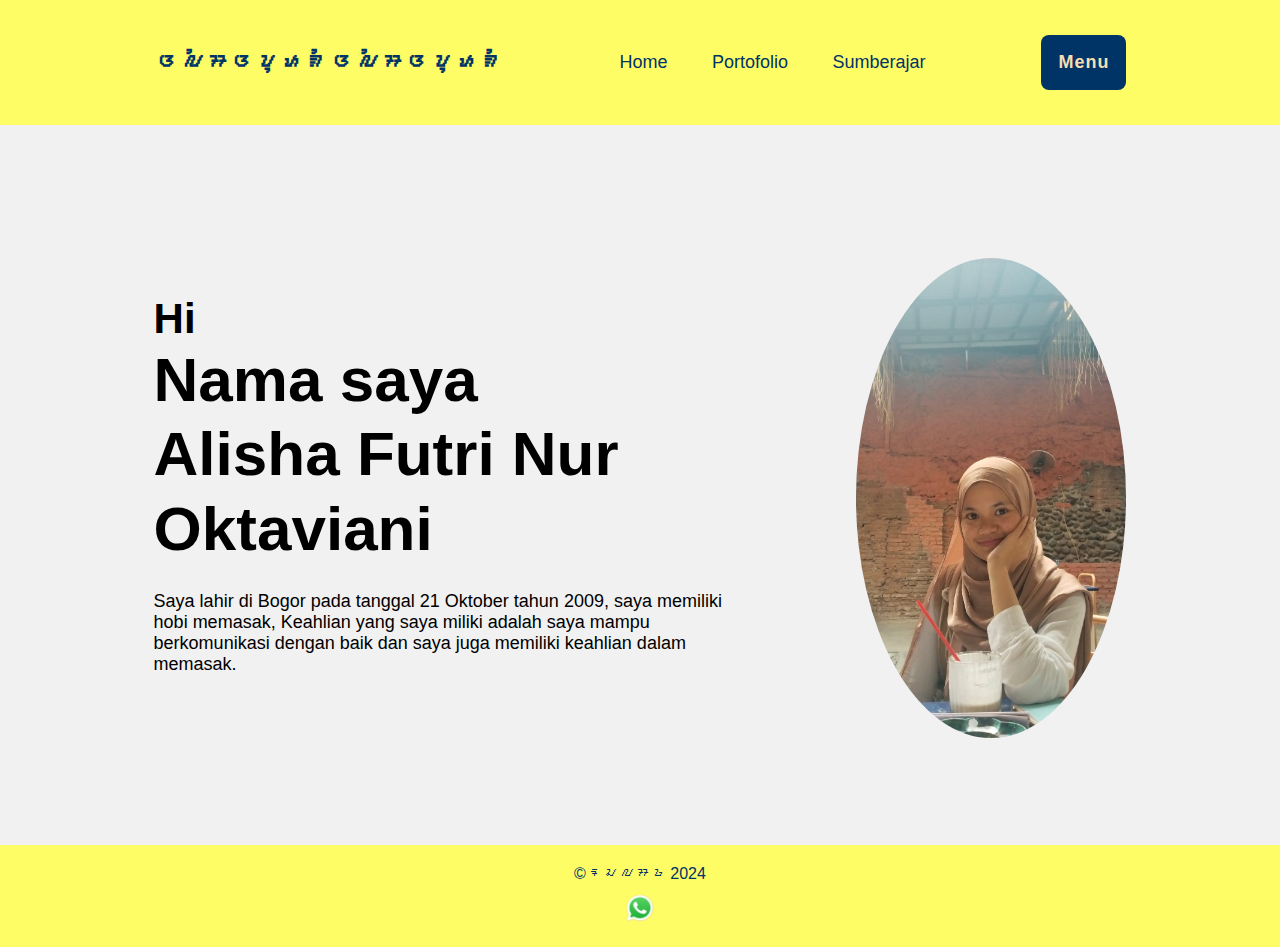
<file: index.html>
<!DOCTYPE html>
<html lang="en">
  <head>
    <meta charset="UTF-8" />
    <meta name="viewport" content="width=device-width, initial-scale=1.0" />
    <title>ᮝᮃᮎᮃᮜᮤᮞᮃ</title>
    <link rel="icon" href="5c1b9276458aa1c58b1d47d9cf1a476e.jpg" />
    <link rel="stylesheet" href="Personal web.css" />
    <link href="https://unpkg.com/boxicons@2.1.4/css/boxicons.min.css" rel="stylesheet" />
  </head>
  <body>
    <header class="header">
      <a href="#" class="logo"><span>ᮃᮜᮤᮞᮃᮖᮥᮒᮿᮤ</span>ᮃᮜᮤᮞᮃᮖᮥᮒᮿᮤ</a>
      <nav class="navbar">
        <a href="Personal web.html" class="active">Home</a>
        <a href="portofolio.html">Portofolio</a>
        <a href="sumberajar.html">Sumberajar</a>
      </nav>
      <div class="dropdown">
        <button class="dropbtn">Menu</button>
        <div class="dropdown-content">
          <a href="PIPAS.html">PIPAS</a>
          <a href="B.sunda.html">B Sunda</a>
          <a href="Sejarah.html">Sejarah</a>
        </div>
      </div>
    </header>
    <section class="home">
      <div class="home-content">
        <h3>Hi</h3>

        <h1>Nama saya<br />Alisha Futri Nur Oktaviani</h1>

        <p>Saya lahir di Bogor pada tanggal 21 Oktober tahun 2009, saya memiliki hobi memasak, Keahlian yang saya miliki adalah saya mampu berkomunikasi dengan baik dan saya juga memiliki keahlian dalam memasak.</p>
      </div>
      <div class="img-box">
        <img src="shasha.jpg" alt="cantiknya" />
      </div>
    </section>
    <footer>
      <div class="footer-content">
        <p>&copy;ᮛᮎᮜᮞᮌ 2024</p>
        <a href="https://wa.me/6283806401648" target="_blank" class="whatsapp-icon">
          <img src="wa.webp" alt="WhatsApp" />
        </a>
      </div>
    </footer>
  </body>
</html>
</file>
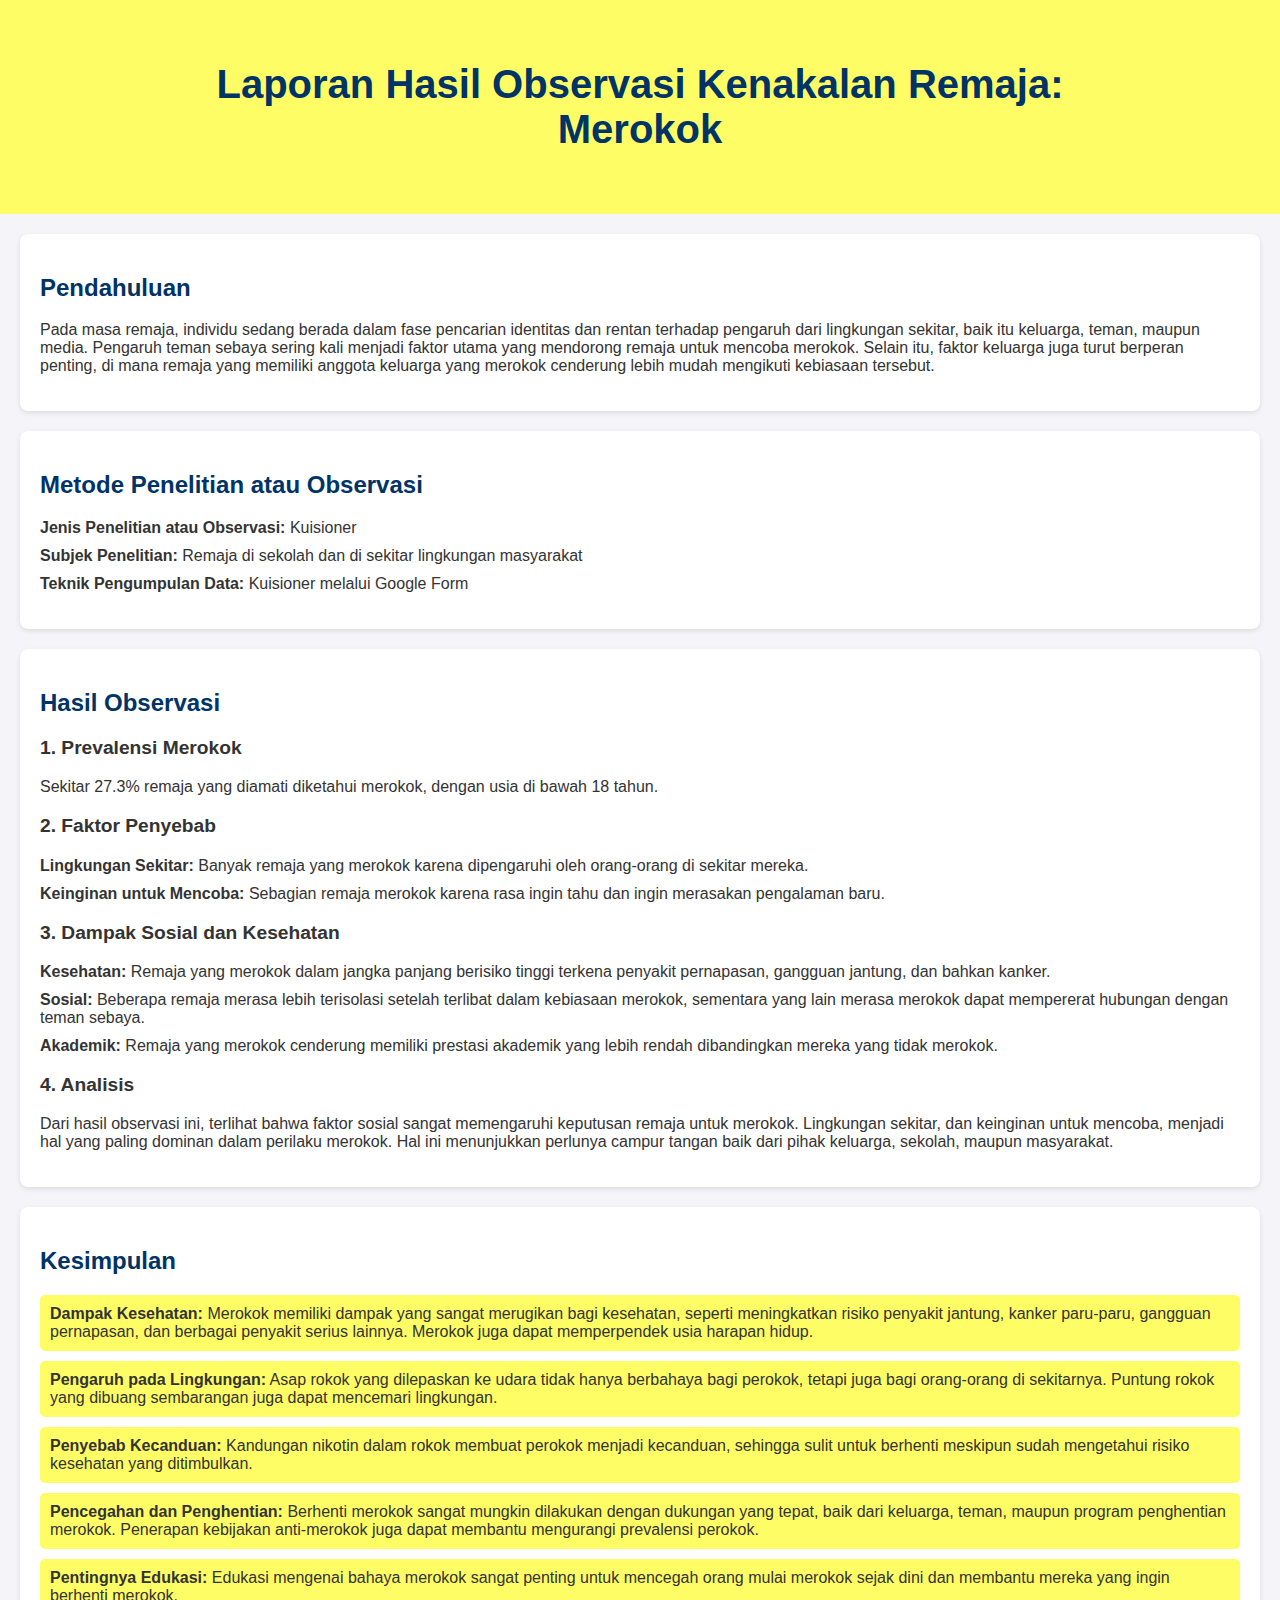
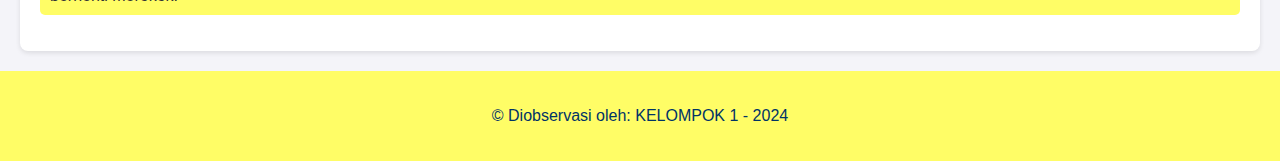
<file: PIPAS.html>
<!DOCTYPE html>
<html lang="id">
  <head>
    <meta charset="UTF-8" />
    <meta name="viewport" content="width=device-width, initial-scale=1.0" />
    <title>ᮝᮃᮎᮃᮜᮤᮞᮃ</title>
    <link rel="icon" href="5c1b9276458aa1c58b1d47d9cf1a476e.jpg" />
    <link rel="stylesheet" href="PIPAS.css" />
    <title>Laporan Hasil Observasi Kenakalan Remaja: Merokok</title>
  </head>
  <body>
    <header>
      <h1>Laporan Hasil Observasi Kenakalan Remaja: Merokok</h1>
    </header>

    <section id="pendahuluan">
      <h2>Pendahuluan</h2>
      <p>
        Pada masa remaja, individu sedang berada dalam fase pencarian identitas dan rentan terhadap pengaruh dari lingkungan sekitar, baik itu keluarga, teman, maupun media. Pengaruh teman sebaya sering kali menjadi faktor utama yang
        mendorong remaja untuk mencoba merokok. Selain itu, faktor keluarga juga turut berperan penting, di mana remaja yang memiliki anggota keluarga yang merokok cenderung lebih mudah mengikuti kebiasaan tersebut.
      </p>
    </section>

    <section id="metode">
      <h2>Metode Penelitian atau Observasi</h2>
      <ul>
        <li><strong>Jenis Penelitian atau Observasi:</strong> Kuisioner</li>
        <li><strong>Subjek Penelitian:</strong> Remaja di sekolah dan di sekitar lingkungan masyarakat</li>
        <li><strong>Teknik Pengumpulan Data:</strong> Kuisioner melalui Google Form</li>
      </ul>
    </section>

    <section id="hasil">
      <h2>Hasil Observasi</h2>
      <h3>1. Prevalensi Merokok</h3>
      <p>Sekitar 27.3% remaja yang diamati diketahui merokok, dengan usia di bawah 18 tahun.</p>

      <h3>2. Faktor Penyebab</h3>
      <ul>
        <li><strong>Lingkungan Sekitar:</strong> Banyak remaja yang merokok karena dipengaruhi oleh orang-orang di sekitar mereka.</li>
        <li><strong>Keinginan untuk Mencoba:</strong> Sebagian remaja merokok karena rasa ingin tahu dan ingin merasakan pengalaman baru.</li>
      </ul>

      <h3>3. Dampak Sosial dan Kesehatan</h3>
      <ul>
        <li><strong>Kesehatan:</strong> Remaja yang merokok dalam jangka panjang berisiko tinggi terkena penyakit pernapasan, gangguan jantung, dan bahkan kanker.</li>
        <li><strong>Sosial:</strong> Beberapa remaja merasa lebih terisolasi setelah terlibat dalam kebiasaan merokok, sementara yang lain merasa merokok dapat mempererat hubungan dengan teman sebaya.</li>
        <li><strong>Akademik:</strong> Remaja yang merokok cenderung memiliki prestasi akademik yang lebih rendah dibandingkan mereka yang tidak merokok.</li>
      </ul>

      <h3>4. Analisis</h3>
      <p>
        Dari hasil observasi ini, terlihat bahwa faktor sosial sangat memengaruhi keputusan remaja untuk merokok. Lingkungan sekitar, dan keinginan untuk mencoba, menjadi hal yang paling dominan dalam perilaku merokok. Hal ini menunjukkan
        perlunya campur tangan baik dari pihak keluarga, sekolah, maupun masyarakat.
      </p>
    </section>

    <section id="kesimpulan">
      <h2>Kesimpulan</h2>
      <ul>
        <li>
          <strong>Dampak Kesehatan:</strong> Merokok memiliki dampak yang sangat merugikan bagi kesehatan, seperti meningkatkan risiko penyakit jantung, kanker paru-paru, gangguan pernapasan, dan berbagai penyakit serius lainnya. Merokok
          juga dapat memperpendek usia harapan hidup.
        </li>
        <li>
          <strong>Pengaruh pada Lingkungan:</strong> Asap rokok yang dilepaskan ke udara tidak hanya berbahaya bagi perokok, tetapi juga bagi orang-orang di sekitarnya. Puntung rokok yang dibuang sembarangan juga dapat mencemari lingkungan.
        </li>
        <li><strong>Penyebab Kecanduan:</strong> Kandungan nikotin dalam rokok membuat perokok menjadi kecanduan, sehingga sulit untuk berhenti meskipun sudah mengetahui risiko kesehatan yang ditimbulkan.</li>
        <li>
          <strong>Pencegahan dan Penghentian:</strong> Berhenti merokok sangat mungkin dilakukan dengan dukungan yang tepat, baik dari keluarga, teman, maupun program penghentian merokok. Penerapan kebijakan anti-merokok juga dapat membantu
          mengurangi prevalensi perokok.
        </li>
        <li><strong>Pentingnya Edukasi:</strong> Edukasi mengenai bahaya merokok sangat penting untuk mencegah orang mulai merokok sejak dini dan membantu mereka yang ingin berhenti merokok.</li>
      </ul>
    </section>
    <footer>
      <p>&copy; Diobservasi oleh: KELOMPOK 1 - 2024</p>
    </footer>
  </body>
</html>
</file>
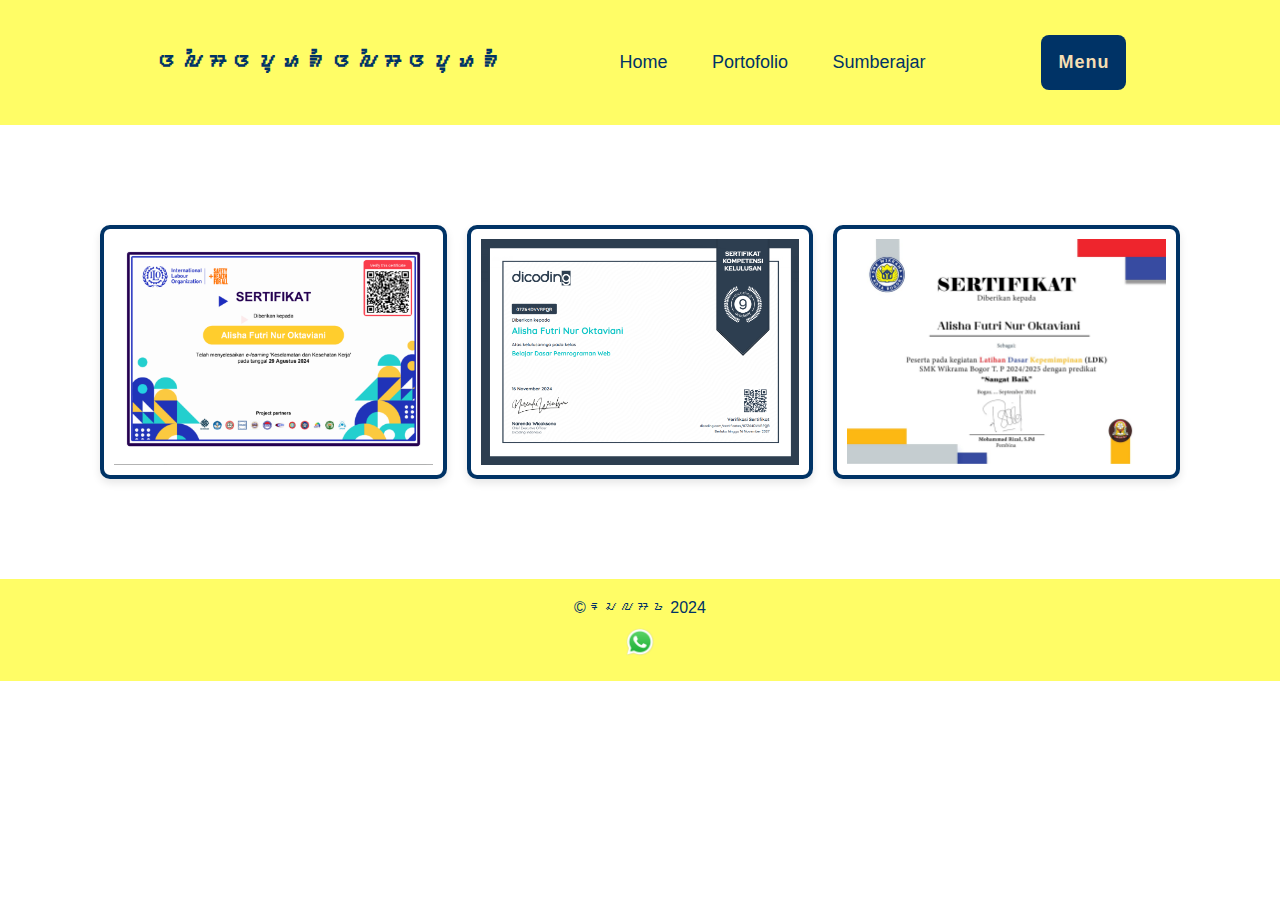
<file: portofolio.html>
<!DOCTYPE html>
<html lang="en">
  <head>
    <meta charset="UTF-8" />
    <meta name="viewport" content="width=device-width, initial-scale=1.0" />
    <title>ᮝᮃᮎᮃᮜᮤᮞᮃ</title>
    <link rel="icon" href="5c1b9276458aa1c58b1d47d9cf1a476e.jpg" />
    <link rel="stylesheet" href="Portofolio.css" />
    <link href="https://unpkg.com/boxicons@2.1.4/css/boxicons.min.css" rel="stylesheet" />
  </head>
  <body>
    <header class="header">
      <a href="#" class="logo"><span>ᮃᮜᮤᮞᮃᮖᮥᮒᮿᮤ</span>ᮃᮜᮤᮞᮃᮖᮥᮒᮿᮤ</a>
      <nav class="navbar">
        <a href="Personal web.html" class="active">Home</a>
        <a href="portofolio.html">Portofolio</a>
        <a href="sumberajar.html">Sumberajar</a>
      </nav>
      <div class="dropdown">
        <button class="dropbtn">Menu</button>
        <div class="dropdown-content">
          <a href="PIPAS.html">PIPAS</a>
          <a href="B.sunda.html">B Sunda</a>
          <a href="Sejarah.html">Sejarah</a>
        </div>
      </div>
    </header>
    <section class="sertifikat">
      <div class="sertifikat-box">
        <img src="sertLDK.png" alt="Sertifikat 1" class="sertifikat-img" />
      </div>

      <div class="sertifikat-box">
        <img src="Sertifikat Dicoding.png" alt="Sertifikat 2" class="sertifikat-img" />
      </div>

      <div class="sertifikat-box">
        <img src="LDK .jpg" alt="Sertifikat 3" class="sertifikat-img" />
      </div>
    </section>
    <footer>
      <div class="footer-content">
        <p>&copy;ᮛᮎᮜᮞᮌ 2024</p>
        <a href="https://wa.me/6283806401648" target="_blank" class="whatsapp-icon">
          <img src="wa.webp" alt="WhatsApp" />
        </a>
      </div>
    </footer>
  </body>
</html>
</file>
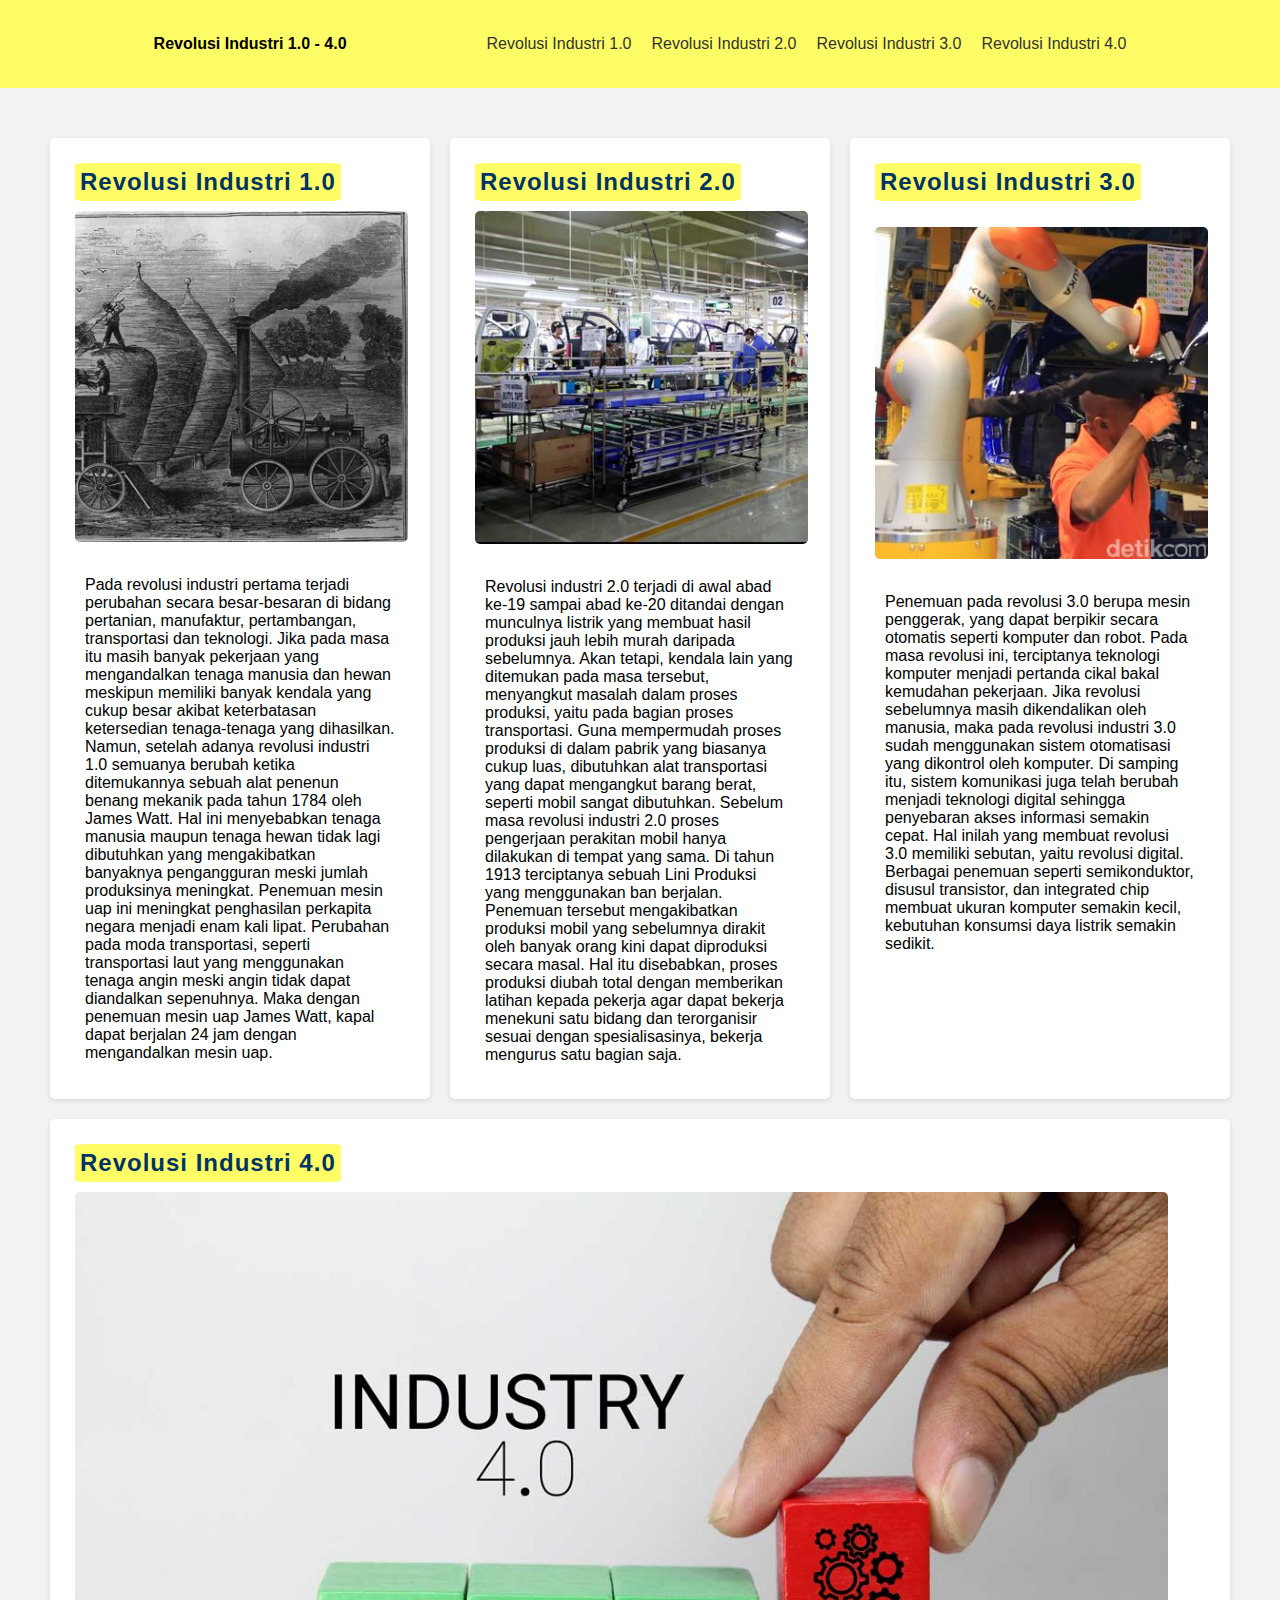
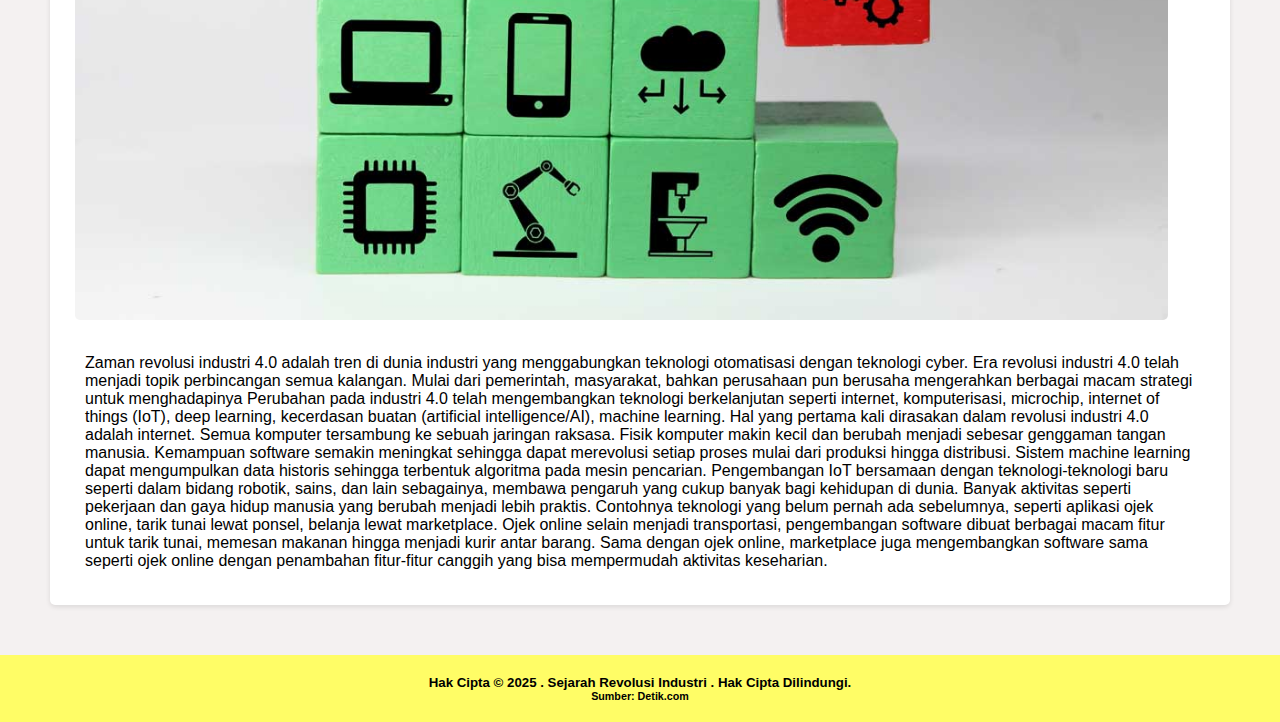
<file: Sejarah.html>
<!DOCTYPE html>
<html lang="en">
  <head>
    <meta charset="UTF-8" />
    <meta http-equiv="X-UA-Compatible" content="IE=edge" />
    <meta name="viewport" content="width=device-width, initial-scale=1.0" />
    <title>Revolusi Industri</title>
    <link rel="icon" href="icon.webp">
    <link rel="stylesheet" href="Sejarah.css" />
  </head>
  <body>
    <body>
        <header class="header">
            <a href="#"><span><h4>Revolusi Industri 1.0 - 4.0</h4></span></a>
            <nav class="navbar">
                <ul>
                    <li><a href="#Sejarah">Revolusi Industri 1.0</a></li>
                    <li><a href="#Sosiologi">Revolusi Industri 2.0</a></li>
                    <li><a href="#Kebudayaan">Revolusi Industri 3.0</a></li>
                    <li><a href="#Industri4">Revolusi Industri 4.0</a></li>
                </ul>
            </nav>
        </header>
    <main>
      <div id="content">
        <article id="Sejarah" class="card">
          <h2>
            <span><mark>Revolusi Industri 1.0</mark></span>
          </h2>
          <br /><br />
          <img src="revindustri1.0.jpeg" alt="" />
          <p>
            Pada revolusi industri pertama terjadi perubahan secara besar-besaran di bidang pertanian, manufaktur, pertambangan, transportasi dan teknologi. Jika pada masa itu masih banyak pekerjaan yang mengandalkan tenaga manusia dan hewan meskipun memiliki banyak kendala yang cukup besar akibat keterbatasan ketersedian tenaga-tenaga yang dihasilkan.
            Namun, setelah adanya revolusi industri 1.0 semuanya berubah ketika ditemukannya sebuah alat penenun benang mekanik pada tahun 1784 oleh James Watt. Hal ini menyebabkan tenaga manusia maupun tenaga hewan tidak lagi dibutuhkan yang mengakibatkan banyaknya pengangguran meski jumlah produksinya meningkat. Penemuan mesin uap ini meningkat penghasilan perkapita negara menjadi enam kali lipat.
            Perubahan pada moda transportasi, seperti transportasi laut yang menggunakan tenaga angin meski angin tidak dapat diandalkan sepenuhnya. Maka dengan penemuan mesin uap James Watt, kapal dapat berjalan 24 jam dengan mengandalkan mesin uap.
            
          </p>
        </article>
        <article id="Sosiologi" class="card">
          <h2>
            <span><mark>Revolusi Industri 2.0</mark></span>
          </h2>
          <br /><br />
          <img src="revindustri2.0.jpg" alt="" />
          <p>
            Revolusi industri 2.0 terjadi di awal abad ke-19 sampai abad ke-20 ditandai dengan munculnya listrik yang membuat hasil produksi jauh lebih murah daripada sebelumnya. Akan tetapi, kendala lain yang ditemukan pada masa tersebut, menyangkut masalah dalam proses produksi, yaitu pada bagian proses transportasi.
            Guna mempermudah proses produksi di dalam pabrik yang biasanya cukup luas, dibutuhkan alat transportasi yang dapat mengangkut barang berat, seperti mobil sangat dibutuhkan. Sebelum masa revolusi industri 2.0 proses pengerjaan perakitan mobil hanya dilakukan di tempat yang sama.
            Di tahun 1913 terciptanya sebuah Lini Produksi yang menggunakan ban berjalan. Penemuan tersebut mengakibatkan produksi mobil yang sebelumnya dirakit oleh banyak orang kini dapat diproduksi secara masal. Hal itu disebabkan, proses produksi diubah total dengan memberikan latihan kepada pekerja agar dapat bekerja menekuni satu bidang dan terorganisir sesuai dengan spesialisasinya, bekerja mengurus satu bagian saja.
          </p>
        </article>
        <article id="Kebudayaan" class="card">
          <h2>
            <span><mark>Revolusi Industri 3.0</mark></span>
          </h2>
          <br /><br /><br />
          <img src="revindustri3.0.jpg" alt="" />
          <p>
            Penemuan pada revolusi 3.0 berupa mesin penggerak, yang dapat berpikir secara otomatis seperti komputer dan robot.

            Pada masa revolusi ini, terciptanya teknologi komputer menjadi pertanda cikal bakal kemudahan pekerjaan. Jika revolusi sebelumnya masih dikendalikan oleh manusia, maka pada revolusi industri 3.0 sudah menggunakan sistem otomatisasi yang dikontrol oleh komputer.
            
            Di samping itu, sistem komunikasi juga telah berubah menjadi teknologi digital sehingga penyebaran akses informasi semakin cepat. Hal inilah yang membuat revolusi 3.0 memiliki sebutan, yaitu revolusi digital.
            
            Berbagai penemuan seperti semikonduktor, disusul transistor, dan integrated chip membuat ukuran komputer semakin kecil, kebutuhan konsumsi daya listrik semakin sedikit.
            
          </p>
        </article>
        <article id="Industri4" class="card">
            <h2>
              <span><mark>Revolusi Industri 4.0</mark></span>
            </h2>
            <br /><br />
            <img src="industri-4.0.jpg" alt="" />
            <p>
                Zaman revolusi industri 4.0 adalah tren di dunia industri yang menggabungkan teknologi otomatisasi dengan teknologi cyber. Era revolusi industri 4.0 telah menjadi topik perbincangan semua kalangan. Mulai dari pemerintah, masyarakat, bahkan perusahaan pun berusaha mengerahkan berbagai macam strategi untuk menghadapinya

                Perubahan pada industri 4.0 telah mengembangkan teknologi berkelanjutan seperti internet, komputerisasi, microchip, internet of things (IoT), deep learning, kecerdasan buatan (artificial intelligence/AI), machine learning.
                
                Hal yang pertama kali dirasakan dalam revolusi industri 4.0 adalah internet. Semua komputer tersambung ke sebuah jaringan raksasa. Fisik komputer makin kecil dan berubah menjadi sebesar genggaman tangan manusia. Kemampuan software semakin meningkat sehingga dapat merevolusi setiap proses mulai dari produksi hingga distribusi.
                
                Sistem machine learning dapat mengumpulkan data historis sehingga terbentuk algoritma pada mesin pencarian.
                
                Pengembangan IoT bersamaan dengan teknologi-teknologi baru seperti dalam bidang robotik, sains, dan lain sebagainya, membawa pengaruh yang cukup banyak bagi kehidupan di dunia. Banyak aktivitas seperti pekerjaan dan gaya hidup manusia yang berubah menjadi lebih praktis.
                
                Contohnya teknologi yang belum pernah ada sebelumnya, seperti aplikasi ojek online, tarik tunai lewat ponsel, belanja lewat marketplace. Ojek online selain menjadi transportasi, pengembangan software dibuat berbagai macam fitur untuk tarik tunai, memesan makanan hingga menjadi kurir antar barang. Sama dengan ojek online, marketplace juga mengembangkan software sama seperti ojek online dengan penambahan fitur-fitur canggih yang bisa mempermudah aktivitas keseharian.
            </p>
          </article>
      </div>
    </main>
    <footer>
      <div class="footer">
        <h5>Hak Cipta &copy; 2025 . Sejarah Revolusi Industri . Hak Cipta Dilindungi.</h5>
        <h6 class="source">Sumber: <a href="https://www.detik.com/edu/detikpedia/d-6438001/revolusi-industri-sejarah-dan-perkembangan-revolusi-industri-1-0-hingga-4-0" target="_blank">Detik.com</a></h6>
      </div>
    </footer>
  </body>
</html>
</file>
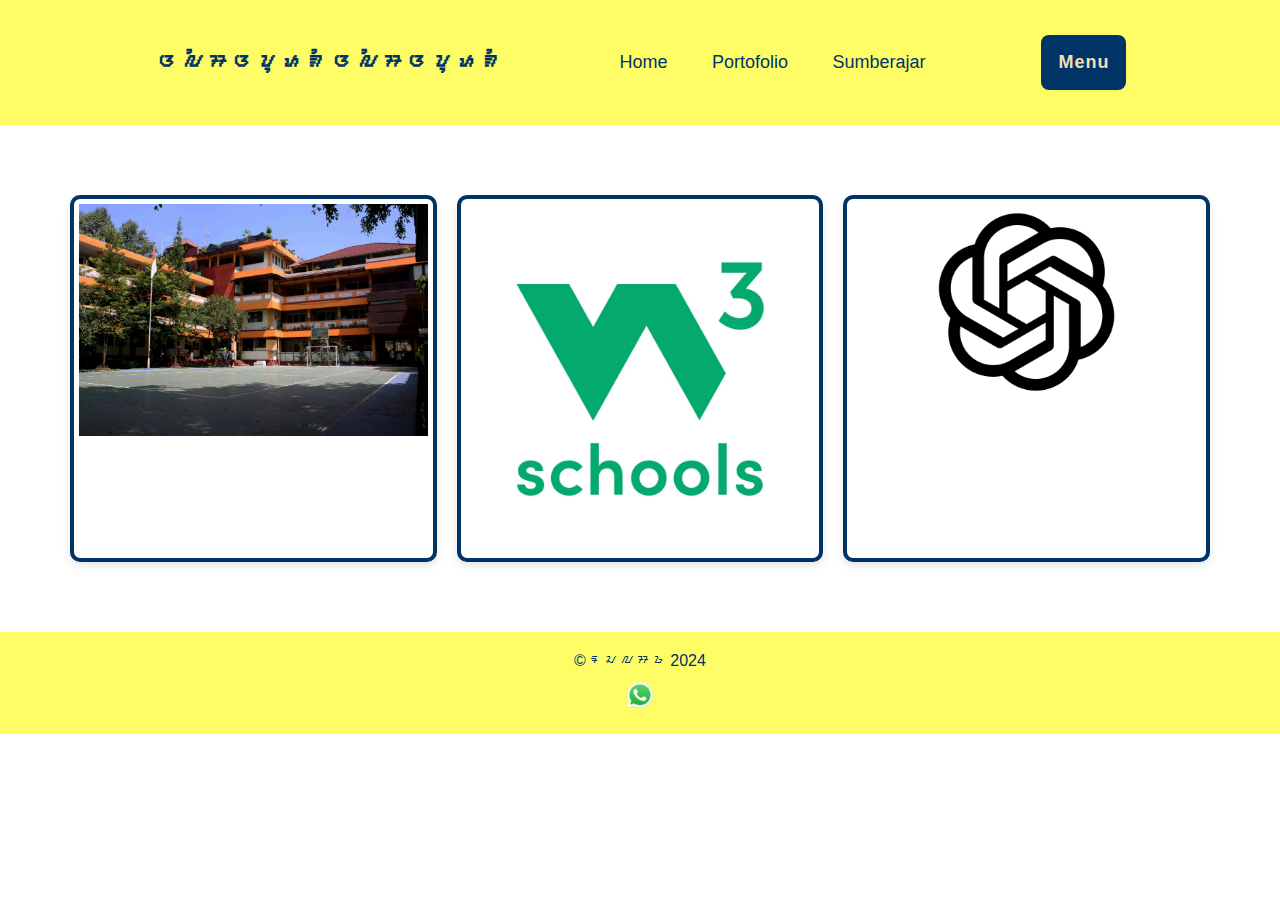
<file: sumberajar.html>
<!DOCTYPE html>
<html lang="en">
  <head>
    <meta charset="UTF-8" />
    <meta name="viewport" content="width=device-width, initial-scale=1.0" />
    <title>ᮝᮃᮎᮃᮜᮤᮞᮃ</title>
    <link rel="icon" href="5c1b9276458aa1c58b1d47d9cf1a476e.jpg" />
    <link rel="stylesheet" href="Sumberajar.css" />
    <link href="https://unpkg.com/boxicons@2.1.4/css/boxicons.min.css" rel="stylesheet" />
  </head>
  <body>
    <header class="header">
      <a href="#" class="logo"><span>ᮃᮜᮤᮞᮃᮖᮥᮒᮿᮤ</span>ᮃᮜᮤᮞᮃᮖᮥᮒᮿᮤ</a>
      <nav class="navbar">
        <a href="Personal web.html" class="active">Home</a>
        <a href="portofolio.html">Portofolio</a>
        <a href="sumberajar.html">Sumberajar</a>
      </nav>
      <div class="dropdown">
        <button class="dropbtn">Menu</button>
        <div class="dropdown-content">
          <a href="PIPAS.html">PIPAS</a>
          <a href="B.sunda.html">B Sunda</a>
          <a href="Sejarah.html">Sejarah</a>
        </div>
      </div>
    </header>
    <section class="sertifikat">
      <div class="sertifikat-box">
        <img src="wikrama.jpg" alt="Sertifikat 1" class="sertifikat-img" />
      </div>

      <div class="sertifikat-box">
        <img src="w3school.jpg" alt="Sertifikat 2" class="sertifikat-img" />
      </div>

      <div class="sertifikat-box">
        <img src="indaktau.png" alt="Sertifikat 3" class="sertifikat-img" />
      </div>
    </section>
    <footer>
      <div class="footer-content">
        <p>&copy;ᮛᮎᮜᮞᮌ 2024</p>
        <a href="https://wa.me/6283806401648" target="_blank" class="whatsapp-icon">
          <img src="wa.webp" alt="WhatsApp" />
        </a>
      </div>
    </footer>
  </body>
</html>
</file>
<file: Personal web.css>
*{
    margin: 0;
    padding: 0;
    box-sizing: border-box;
    font-family: 'Poopins',sans-serif;
    text-decoration:none;
    list-style:none;
}

.header {
    position: relative;  
    top: 0;
    left: 0;
    width: 100%;
    padding: 35px 12%;
    background:#FFFD66;
    backdrop-filter: blur(10px);
    display: flex;
    justify-content: space-between;
    align-items: center;
    z-index: 100;
}

.logo{
    font-size: 25px;
    color:#003366;
    font-weight: 600;
    transition: 0.3s ease;
}

.logo:hover {
    color:aliceblue;
    text-shadow: 0 0 25px #003366,
                 0 0 50px #003366;
    transform:scale(1.1);
}

.span {
    color:aliceblue;
}

.navbar a {
    font-size: 18px;
    color:#003366;
    font-weight: 500;
    margin: 0 20px;
    border-bottom: 3px solid transparent;
    transition: 0.3s ease;
}

.navbar a:hover,
.navbar a:active {
    color:#003366;
    border-bottom: 3px solid #003366;
}

.dropdown {
    position: relative;
    display: inline-block;
  }
 
  .dropbtn {
    padding: 15px 15px;
    background-color:#003366;
    color: wheat;
    border: 2px solid transparent;
    border-radius: 8px;
    font-size: 18px;
    letter-spacing: 1px;
    font-weight: 600;
    transition: 0.3s ease;
    cursor:pointer;
  }
  
  .dropdown-content {
    display: none;
    position: absolute;
    background-color: white;
    min-width: 160px;
    box-shadow: 0px 8px 16px rgba(0,0,0,0.2);
    z-index: 1;
  }

  .dropdown-content a {
    color: black;
    padding: 12px 16px;
    text-decoration: none;
    display: block;
  }

  .dropdown-content a:hover {
    background-color: #ddd;
  }

  .dropdown:hover .dropdown-content {
    display: block;
  }
  

.PIPAS{
    padding: 10px 28px;
    background-color:#003366;
    color: wheat;
    border: 2px solid transparent;
    border-radius:8px ;
    font-size: 16px;
    letter-spacing: 1px;
    font-weight: 600;
    transition: 0.3s ease;
}
.PIPAS:hover{
    background-color: #FFFD66;
    box-shadow: 0 0 25px #FFFD66;
    color: wheat;
}

.home {
    width: 100%;
    min-height: 80vh;
    background: rgb(241, 241, 241);
    display:flex;
    align-items: center;
    gap: 7em;
    padding: 30px 12% 0;
}

.home-content {
 max-width: 800px;   
}

.home-content h3 {
    font-size: 42px;
}

.home-content h1 {
    font-size: 62px;
    line-height: 1.2;
}

.home-content p {
    font-size: 18px;
    margin:25px 0 30px;
}

.btn-box {
    width: 345px;
    display: flex;
    gap: 2em;
}

.btn-1 {
    padding: 15px 28px;
    background-color:#003366;
    color: wheat;
    border: 2px solid transparent;
    border-radius: 8px;
    font-size: 18px;
    letter-spacing: 1px;
    font-weight: 600;
    transition: 0.3s ease;
    cursor:pointer;
}

.btn-1:hover {
    background-color: white;
    color: black;
    border: 2px solid black;
}

.img-box img{
    border-radius: 50%;
    width: 270px;
}

::-webkit-scrollbar{
    widht: 15px;
}

::-webkit-scrollbar-thumb{
    background-color:#FFFD66;
}

::-webkit-scrollbar-track{
    background-color: black;
    width: 50px;
}

.about{
    display: flex;
    justify-content: center;
    align-items: center;
    padding: 12% 8%;
    gap: 10em;
    background:#81D4FA;
}
.about-img img{
    position: relative;
    width: 550px;
    box-shadow: 0 0 25px #FFFD66,
                0 0 50px #FFFD66;
    border-radius: 50%;
}
.about-content h2{
    text-align: right;
    color: white;
    font-size: 40px;
}
.about-content h3{
    font-size: 60px;
    color: white;
}
.about-content p{
    color: white;
    font-size: 20px;
    margin: 2em 0 3em;
}

footer {
    background-color:#FFFD66;
    color:#003366;
    text-align: center;
    padding: 20px 0;
  }
  
  .footer-content p {
    margin: 0;
  }
  
  .whatsapp-icon img {
    width: 30px; 
    height: 30px;
    margin-top: 10px;
    transition: transform 0.3s;
  }
  
  .whatsapp-icon:hover img {
    transform: scale(1.1); 
  }
</file>
<file: PIPAS.css>
body {
    font-family: Arial, sans-serif;
    margin: 0;
    padding: 0;
    background-color: #f4f4f9;
    color: #333;
}

header {
    background-color:#FFFD66;
    color: #003366;
    padding: 10px 0;
    text-align: center;
    top: 0;
    left: 0;
    width: 100;
    padding: 35px 12%;
    background:#FFFD66;
    backdrop-filter: blur(10px);
    display: flex;
    justify-content: space-between;
    align-items: center;
    z-index: 100;
 }

h1 {
    font-size: 2.5em;
}

section {
    padding: 20px;
    margin: 20px;
    background-color: white;
    border-radius: 8px;
    box-shadow: 0 2px 5px rgba(0, 0, 0, 0.1);
}

h2 {
    color:#003366;
}

h3 {
    color: #333;
    font-size: 1.2em;
}

ul {
    list-style-type: none;
    padding-left: 0;
}

ul li {
    margin: 10px 0;
}

ul li strong {
    color: #333;
}

#kesimpulan ul li {
    background-color: #FFFD66;
    padding: 10px;
    border-radius: 5px;
}

footer {
    text-align: center;
    padding: 20px;
    background-color:#FFFD66;
    color:#003366;
}
</file>
<file: Portofolio.css>
*{
    margin: 0;
    padding: 0;
    box-sizing: border-box;
    font-family: 'Poopins',sans-serif;
    text-decoration:none;
    list-style:none;
}

.header {
    top: 0;
    left: 0;
    width: 100%;
    padding: 35px 12%;
    background:#FFFD66;
    backdrop-filter: blur(10px);
    display: flex;
    justify-content: space-between;
    align-items: center;
    z-index: 100;
}
.logo{
    font-size: 25px;
    color:#003366;
    font-weight: 600;
    transition: 0.3s ease;
}

.logo:hover {
    color:aliceblue;
    text-shadow: 0 0 25px #003366,
                 0 0 50px #003366;
    transform:scale(1.1);
}

.span {
    color:aliceblue;
}

.navbar a {
    font-size: 18px;
    color:#003366;
    font-weight: 500;
    margin: 0 20px;
    border-bottom: 3px solid transparent;
    transition: 0.3s ease;
}

.navbar a:hover,
.navbar a:active {
    color:#003366;
    border-bottom: 3px solid #003366;
}

.dropdown {
  position: relative;
  display: inline-block;
}

.dropbtn {
  padding: 15px 15px;
  background-color:#003366;
  color: wheat;
  border: 2px solid transparent;
  border-radius: 8px;
  font-size: 18px;
  letter-spacing: 1px;
  font-weight: 600;
  transition: 0.3s ease;
  cursor:pointer;
}

.dropdown-content {
  display: none;
  position: absolute;
  background-color: white;
  min-width: 160px;
  box-shadow: 0px 8px 16px rgba(0,0,0,0.2);
  z-index: 1;
}

.dropdown-content a {
  color: black;
  padding: 12px 16px;
  text-decoration: none;
  display: block;
}

.dropdown-content a:hover {
  background-color: #ddd;
}

.dropdown:hover .dropdown-content {
  display: block;
}

.PIPAS{
    padding: 10px 28px;
    background-color:#003366;
    color: wheat;
    border: 2px solid transparent;
    border-radius:8px ;
    font-size: 16px;
    letter-spacing: 1px;
    font-weight: 600;
    transition: 0.3s ease;
}
.PIPAS:hover{
    background-color: #FFFD66;
    box-shadow: 0 0 25px #FFFD66;
    color: wheat;
}

.sertifikat {
    text-align: center;
    padding: 100px;
    display: grid;
    grid-template-columns: repeat(3, 1fr); 
    gap: 20px; 
  }
  
  .sertifikat-box {
    border: 4px solid #003366; 
    padding: 10px;
    border-radius: 10px; 
    background-color: white;
    box-shadow: 0 4px 8px rgba(0, 0, 0, 0.1);
  }
  
  .sertifikat-img {
    max-width: 100%; 
    height: auto;
    display: flex; 
  }

  footer {
    background-color:#FFFD66;
    color:#003366;
    text-align: center;
    padding: 20px 0;
  }
  
  .footer-content p {
    margin: 0;
  }
  
  .whatsapp-icon img {
    width: 30px; 
    height: 30px;
    margin-top: 10px;
    transition: transform 0.3s;
  }
  
  .whatsapp-icon:hover img {
    transform: scale(1.1); 
  }
</file>
<file: Sejarah.css>
* {
    padding: 0;
    margin: 0;
    font-family: 'Quicksand', Tahoma, Geneva, Verdana, sans-serif;
    color: rgb(0, 0, 0);
}

body {
    margin: 0;
}

main {
    padding: 20px;
    overflow: auto;
    background-color:rgb(244, 241, 241);
}

header {
    background-color:#FFFD66;
    color: #003366;
    padding: 10px 0;
    text-align: center;
    top: 0;
    left: 0;
    width: 100;
    padding: 35px 12%;
    background:#FFFD66;
    backdrop-filter: blur(10px);
    display: flex;
    justify-content: space-between;
    align-items: center;
    z-index: 100;
 }

.header a {
    text-decoration: none;
    color: #333;
}

.navbar {
    display: flex;
    justify-content: flex-end;
    flex-wrap: wrap;
}

.navbar ul {
    list-style-type: none;
    margin: 0;
    padding: 0;
    display: flex;
}

.navbar li {
    margin-left: 20px;
}

.navbar li a:hover {
    color: #003366;
}

aside {
    float: right;
    width: 25%;
    padding-left: 15px;
    padding-right:15px;
}

a {text-decoration: none;}

p {
    text-decoration:none;
    margin: 20px;
    font-style:'nunito';
}

mark{
    background:#FFFD66;
    color: #003366;
    padding: 5px 5px 5px 5px;
    border-radius: 5%;
    float: left;
}

#competence h2,
img {
    text-align: center;
    width: 95%;
}

#profile header,
h2,
figure,
img {
    text-align: center;
    margin: 10px;
    max-width: 100%;
    height: auto;
}

h2 span {
    color: #fff;
    margin-top: 0;
    margin-bottom: 20px;
    letter-spacing: 1px;
}

figcaption{
    text-align: center;
}

#profile img {
    width: 100px;
    border-radius: 65%;
}

#profile {
    box-shadow: 0 4px 8px 0 rgba(0, 0, 0, 0.2);
    border-radius: 5px;
    padding: 20px;
    margin-top: 20px;
}

#content {
    display: flex;
    flex-wrap: wrap; 
    justify-content: space-between; 
    padding: 20px; 
}

.card {
    flex: 1 1 30%; 
    margin: 10px;
    box-shadow: 0 2px 5px rgba(0, 0, 0, 0.1); 
    padding: 15px;
    border-radius: 5px; 
    box-sizing: border-box; 
    background-color: #ffffff; 
}

.card img {
    max-width: 100%; 
    height: auto; 
    border-radius: 5px; 
}
footer {
    padding: 20px;
    color: white;
    background-color:#FFFD66;
    text-align: center;
    font-weight: bold;
}
</file>
<file: Sumberajar.css>
*{
    margin: 0;
    padding: 0;
    box-sizing: border-box;
    font-family: 'Poopins',sans-serif;
    text-decoration:none;
    list-style:none;
}

.header {
    top: 0;
    left: 0;
    width: 100%;
    padding: 35px 12%;
    background:#FFFD66;
    backdrop-filter: blur(10px);
    display: flex;
    justify-content: space-between;
    align-items: center;
    z-index: 100;
}

.logo{
    font-size: 25px;
    color:#003366;
    font-weight: 600;
    transition: 0.3s ease;
}

.logo:hover {
    color:aliceblue;
    text-shadow: 0 0 25px #003366,
                 0 0 50px #003366;
    transform:scale(1.1);
}

.span {
    color:aliceblue;
}

.navbar a {
    font-size: 18px;
    color:#003366;
    font-weight: 500;
    margin: 0 20px;
    border-bottom: 3px solid transparent;
    transition: 0.3s ease;
}

.navbar a:hover,
.navbar a:active {
    color:#003366;
    border-bottom: 3px solid #003366;
}

.dropdown {
  position: relative;
  display: inline-block;
}

.dropbtn {
  padding: 15px 15px;
  background-color:#003366;
  color: wheat;
  border: 2px solid transparent;
  border-radius: 8px;
  font-size: 18px;
  letter-spacing: 1px;
  font-weight: 600;
  transition: 0.3s ease;
  cursor:pointer;
}

.dropdown-content {
  display: none;
  position: absolute;
  background-color: white;
  min-width: 160px;
  box-shadow: 0px 8px 16px rgba(0,0,0,0.2);
  z-index: 1;
}

.dropdown-content a {
  color: black;
  padding: 12px 16px;
  text-decoration: none;
  display: block;
}

.dropdown-content a:hover {
  background-color: #ddd;
}

.dropdown:hover .dropdown-content {
  display: block;
}

.PIPAS{
    padding: 10px 28px;
    background-color:#003366;
    color: wheat;
    border: 2px solid transparent;
    border-radius:8px ;
    font-size: 16px;
    letter-spacing: 1px;
    font-weight: 600;
    transition: 0.3s ease;
}
.PIPAS:hover{
    background-color: #FFFD66;
    box-shadow: 0 0 25px #FFFD66;
    color: wheat;
}

.sertifikat {
    text-align: center;
    padding: 70px;
    display: grid;
    grid-template-columns: repeat(3, 1fr); 
    gap: 20px; 
  }
  
  .sertifikat-box {
    border: 4px solid #003366; 
    padding: 5px;
    border-radius: 10px; 
    background-color: white;
    box-shadow: 0 4px 8px rgba(0, 0, 0, 0.1);
  }
  
  .sertifikat-img {
    max-width: 100%; 
    height: auto;
    display: flex; 
  }

  footer {
    background-color:#FFFD66;
    color:#003366;
    text-align: center;
    padding: 20px 0;
  }
  
  .footer-content p {
    margin: 0;
  }
  
  .whatsapp-icon img {
    width: 30px; 
    height: 30px;
    margin-top: 10px;
    transition: transform 0.3s;
  }
  
  .whatsapp-icon:hover img {
    transform: scale(1.1); 
  }
</file>
